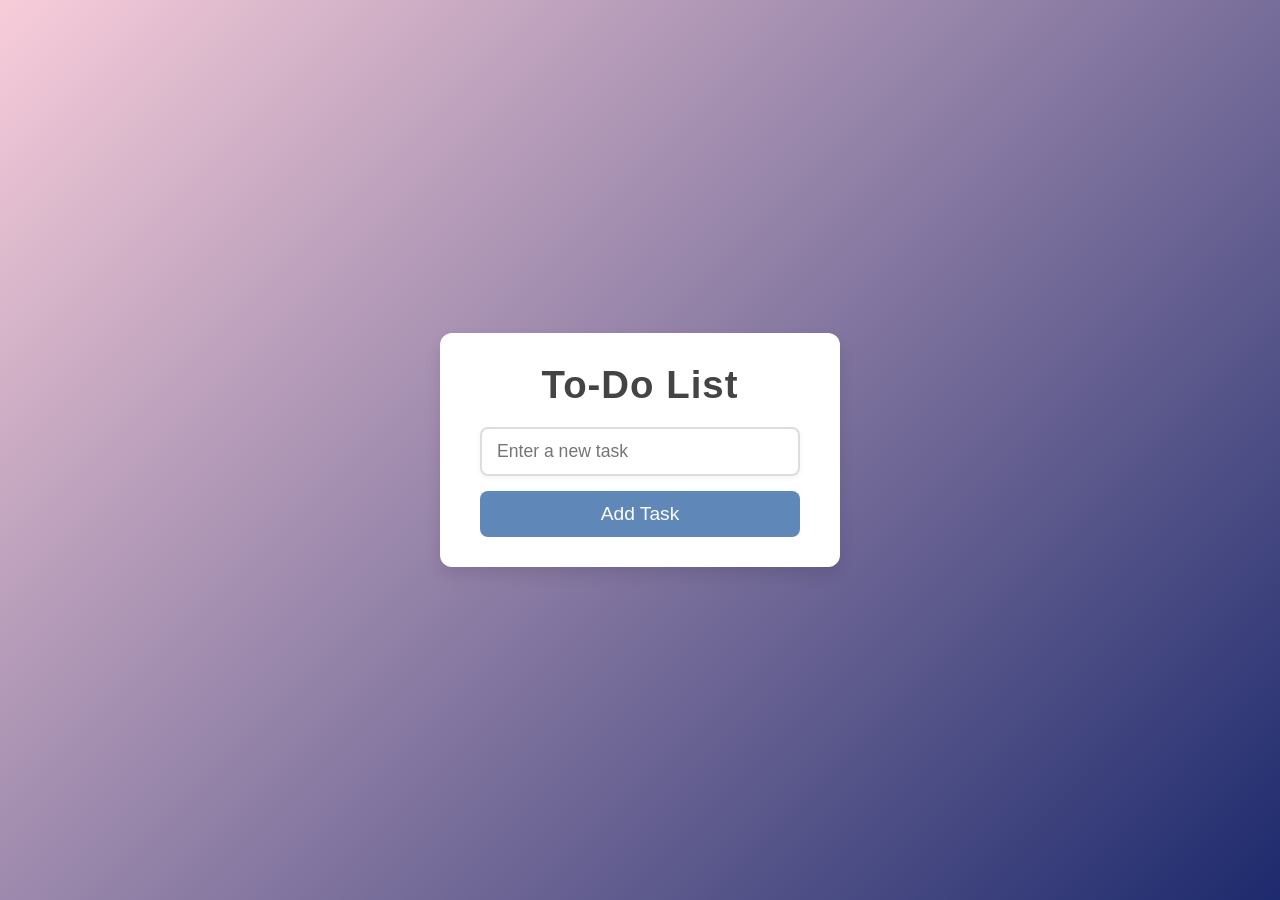
<file: to-do-list webapp/todo.html>
<!DOCTYPE html>
<html lang="en">
<head>
    <meta charset="UTF-8">
    <meta name="viewport" content="width=device-width, initial-scale=1.0">
    <title>To-Do List</title>
    <link rel="stylesheet" href="todostyle.css">
</head>
<body>
    <div class="container">
        <h1>To-Do List</h1>
        <input type="text" id="taskInput" placeholder="Enter a new task">
        <button id="addBtn">Add Task</button>
        <ul id="taskList"></ul>
    </div>

    <script src="todoscipt.js"></script>
</body>
</html>
</file>
<file: to-do-list webapp/todostyle.css>
* {
    margin: 0;
    padding: 0;
    box-sizing: border-box;
}


body {
    font-family: 'Arial', sans-serif;
    background: linear-gradient(135deg, #f8cdda, #1d2a6d);
    min-height: 100vh;
    display: flex;
    justify-content: center;
    align-items: center;
    color: #333;
    transition: all 0.3s ease;
}


.container {
    background: #fff;
    padding: 30px 40px;
    border-radius: 12px;
    width: 100%;
    max-width: 400px;
    box-shadow: 0 8px 15px rgba(0, 0, 0, 0.1);
    position: relative;
    overflow: hidden;
}


h1 {
    font-size: 2.4rem;
    margin-bottom: 20px;
    color: #444;
    text-align: center;
    font-weight: 700;
    letter-spacing: 1px;
}


#taskInput {
    width: 100%;
    padding: 12px 15px;
    margin-bottom: 15px;
    border-radius: 8px;
    border: 2px solid #ddd;
    font-size: 1.1rem;
    box-shadow: 0 2px 5px rgba(0, 0, 0, 0.05);
    transition: all 0.3s ease;
}

#taskInput:focus {
    outline: none;
    border-color: #5f87b8;
    box-shadow: 0 0 8px rgba(95, 135, 184, 0.4);
}

#addBtn {
    width: 100%;
    padding: 12px 15px;
    background-color: #5f87b8;
    border: none;
    border-radius: 8px;
    color: #fff;
    font-size: 1.2rem;
    cursor: pointer;
    transition: background-color 0.3s ease, transform 0.2s ease;
}

#addBtn:hover {
    background-color: #4a6f94;
    transform: scale(1.05);
}

#addBtn:active {
    background-color: #3a5f77;
    transform: scale(1);
}


ul {
    list-style: none;
    padding: 0;
}

li {
    display: flex;
    justify-content: space-between;
    align-items: center;
    padding: 12px;
    margin-bottom: 10px;
    background-color: #f9f9f9;
    border-radius: 8px;
    box-shadow: 0 2px 5px rgba(0, 0, 0, 0.1);
    transition: all 0.3s ease;
}

li:hover {
    transform: translateY(-5px);
    box-shadow: 0 5px 15px rgba(0, 0, 0, 0.1);
}


li.completed {
    background-color: #e4f7d8;
    text-decoration: line-through;
    color: #aaa;
}


.task-text {
    font-size: 1.2rem;
    font-weight: 500;
    transition: color 0.3s ease;
}


button.deleteBtn {
    background-color: #f44336;
    color: white;
    border: none;
    padding: 6px 12px;
    border-radius: 6px;
    font-size: 1rem;
    cursor: pointer;
    transition: background-color 0.3s ease, transform 0.2s ease;
}

button.deleteBtn:hover {
    background-color: #e32e1b;
    transform: scale(1.05);
}

button.deleteBtn:active {
    background-color: #c12713;
    transform: scale(1);
}


@media (max-width: 500px) {
    .container {
        padding: 25px;
        width: 90%;
    }

    h1 {
        font-size: 2rem;
    }

    #taskInput,
    #addBtn {
        font-size: 1.1rem;
        padding: 10px;
    }
}
</file>
